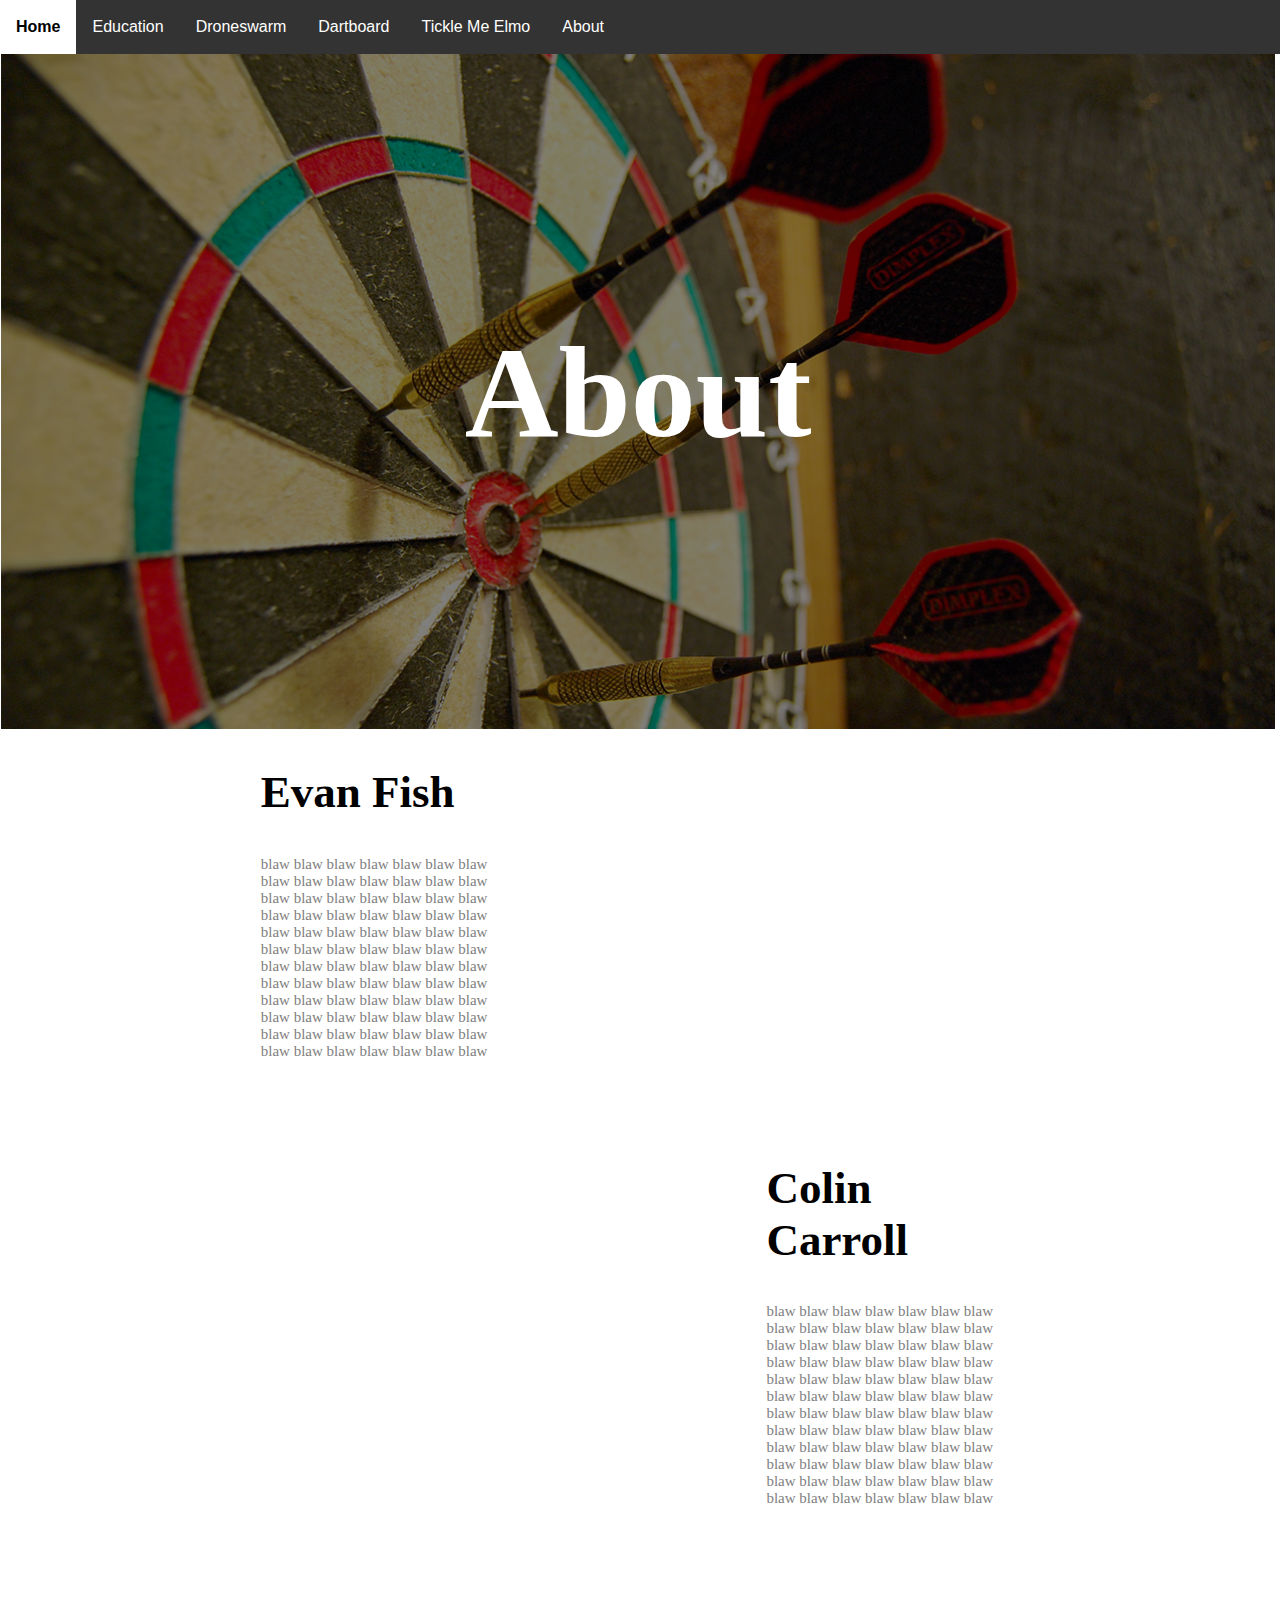
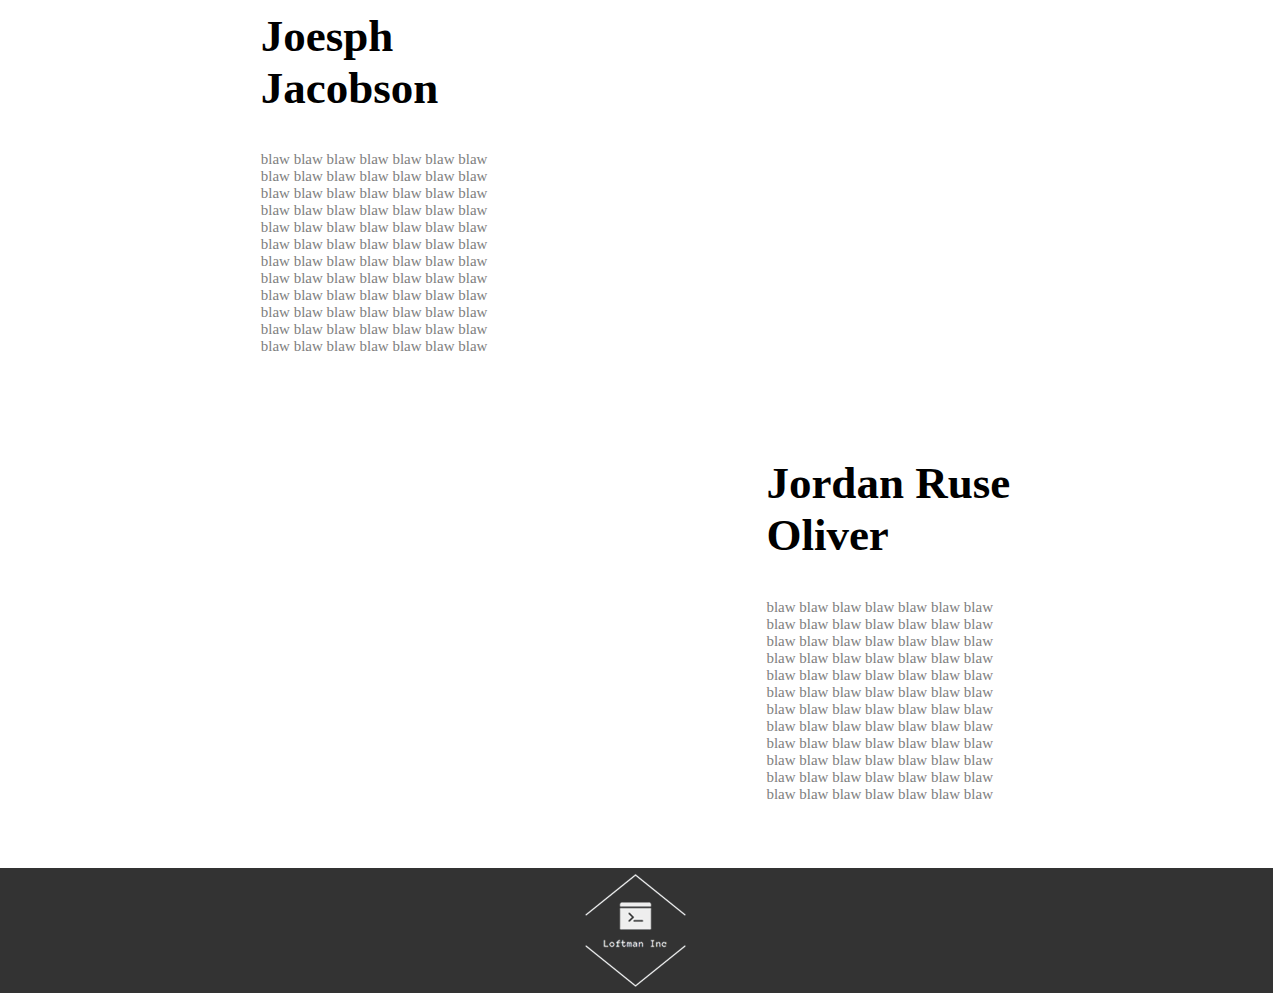
<file: about.html>
<html>
<head>
  <!-- Setup for tab title/icon, and linking ot stylesheet -->
  <title>Loftman Inc.</title>
  <link rel="stylesheet" type="text/css" href="css/style_about.css">
  <link rel="icon" href="images/logo_dark.png">
</head>
<body>

  <div class="main">
    <!-- Navbar -->
    <div class="navbar">
      <a href="index.html"><b>Home</b></a>
      <div class="dropdown">
        <button class="dropbtn">Education</button>
        <div class="dropdown-content">
          <a href="Global_Warming.html">Global Warming</a>
          <a href="Human_Land_Impact.html">Space Impact on Human Population</a>
        </div>
      </div>
      <div class="dropdown">
        <button class="dropbtn">Droneswarm</button>
        <div class="dropdown-content">
          <a href="Droneswarm.html">Home</a>
        </div>
      </div>
      <div class="dropdown">
        <button class="dropbtn">Dartboard</button>
        <div class="dropdown-content">
          <a href="Dartboard.html">Home</a>
        </div>
      </div>
      <div class="dropdown">
        <button class="dropbtn">Tickle Me Elmo</button>
        <div class="dropdown-content">
          <a href="Tickel_Me_Elmo.html">Home</a>
        </div>
      </div>
      <a href="about.html">About</a>
        </div>
      </div>
    </div>
  </div>

    <div class="About">
      <div class="About-text">
        <h1>About</h1>
    </div>
  </div>

  <!-- page body/images -->

  <div class="fish">
    <h2> Evan Fish </h2>
      <p>  blaw blaw blaw blaw blaw blaw blaw blaw blaw blaw blaw blaw blaw blaw blaw blaw
      blaw blaw blaw blaw blaw blaw blaw blaw blaw blaw blaw blaw blaw blaw blaw blaw blaw
      blaw blaw blaw blaw blaw blaw blaw blaw blaw blaw blaw blaw blaw blaw blaw blaw blaw
      blaw blaw blaw blaw blaw blaw blaw blaw blaw blaw blaw blaw blaw blaw blaw blaw blaw
      blaw blaw blaw blaw blaw blaw blaw blaw blaw blaw blaw blaw blaw blaw blaw blaw blaw
      </p,
    <div class="fish-image">
    </div>

  </div>


    <div class="loftman">
      <h2> Colin Carroll </h2>
        <p>  blaw blaw blaw blaw blaw blaw blaw blaw blaw blaw blaw blaw blaw blaw blaw blaw
        blaw blaw blaw blaw blaw blaw blaw blaw blaw blaw blaw blaw blaw blaw blaw blaw blaw
        blaw blaw blaw blaw blaw blaw blaw blaw blaw blaw blaw blaw blaw blaw blaw blaw blaw
        blaw blaw blaw blaw blaw blaw blaw blaw blaw blaw blaw blaw blaw blaw blaw blaw blaw
        blaw blaw blaw blaw blaw blaw blaw blaw blaw blaw blaw blaw blaw blaw blaw blaw blaw
        </p,
      <div class="loftman-image">

      </div>

    </div>


      <div class="joesph">
        <h2> Joesph Jacobson </h2>
          <p>  blaw blaw blaw blaw blaw blaw blaw blaw blaw blaw blaw blaw blaw blaw blaw blaw
          blaw blaw blaw blaw blaw blaw blaw blaw blaw blaw blaw blaw blaw blaw blaw blaw blaw
          blaw blaw blaw blaw blaw blaw blaw blaw blaw blaw blaw blaw blaw blaw blaw blaw blaw
          blaw blaw blaw blaw blaw blaw blaw blaw blaw blaw blaw blaw blaw blaw blaw blaw blaw
          blaw blaw blaw blaw blaw blaw blaw blaw blaw blaw blaw blaw blaw blaw blaw blaw blaw
          </p,
        <div class="joesph-image">

        </div>

      </div>


      <div class="jordan">
        <h2> Jordan Ruse Oliver </h2>
          <p>  blaw blaw blaw blaw blaw blaw blaw blaw blaw blaw blaw blaw blaw blaw blaw blaw
          blaw blaw blaw blaw blaw blaw blaw blaw blaw blaw blaw blaw blaw blaw blaw blaw blaw
          blaw blaw blaw blaw blaw blaw blaw blaw blaw blaw blaw blaw blaw blaw blaw blaw blaw
          blaw blaw blaw blaw blaw blaw blaw blaw blaw blaw blaw blaw blaw blaw blaw blaw blaw
          blaw blaw blaw blaw blaw blaw blaw blaw blaw blaw blaw blaw blaw blaw blaw blaw blaw
          </p,
        <div class="jordan-image">

        </div>

      </div>






    <!-- footer -->
    <div class="footer">
    </div>

</body>
</html>
</file>
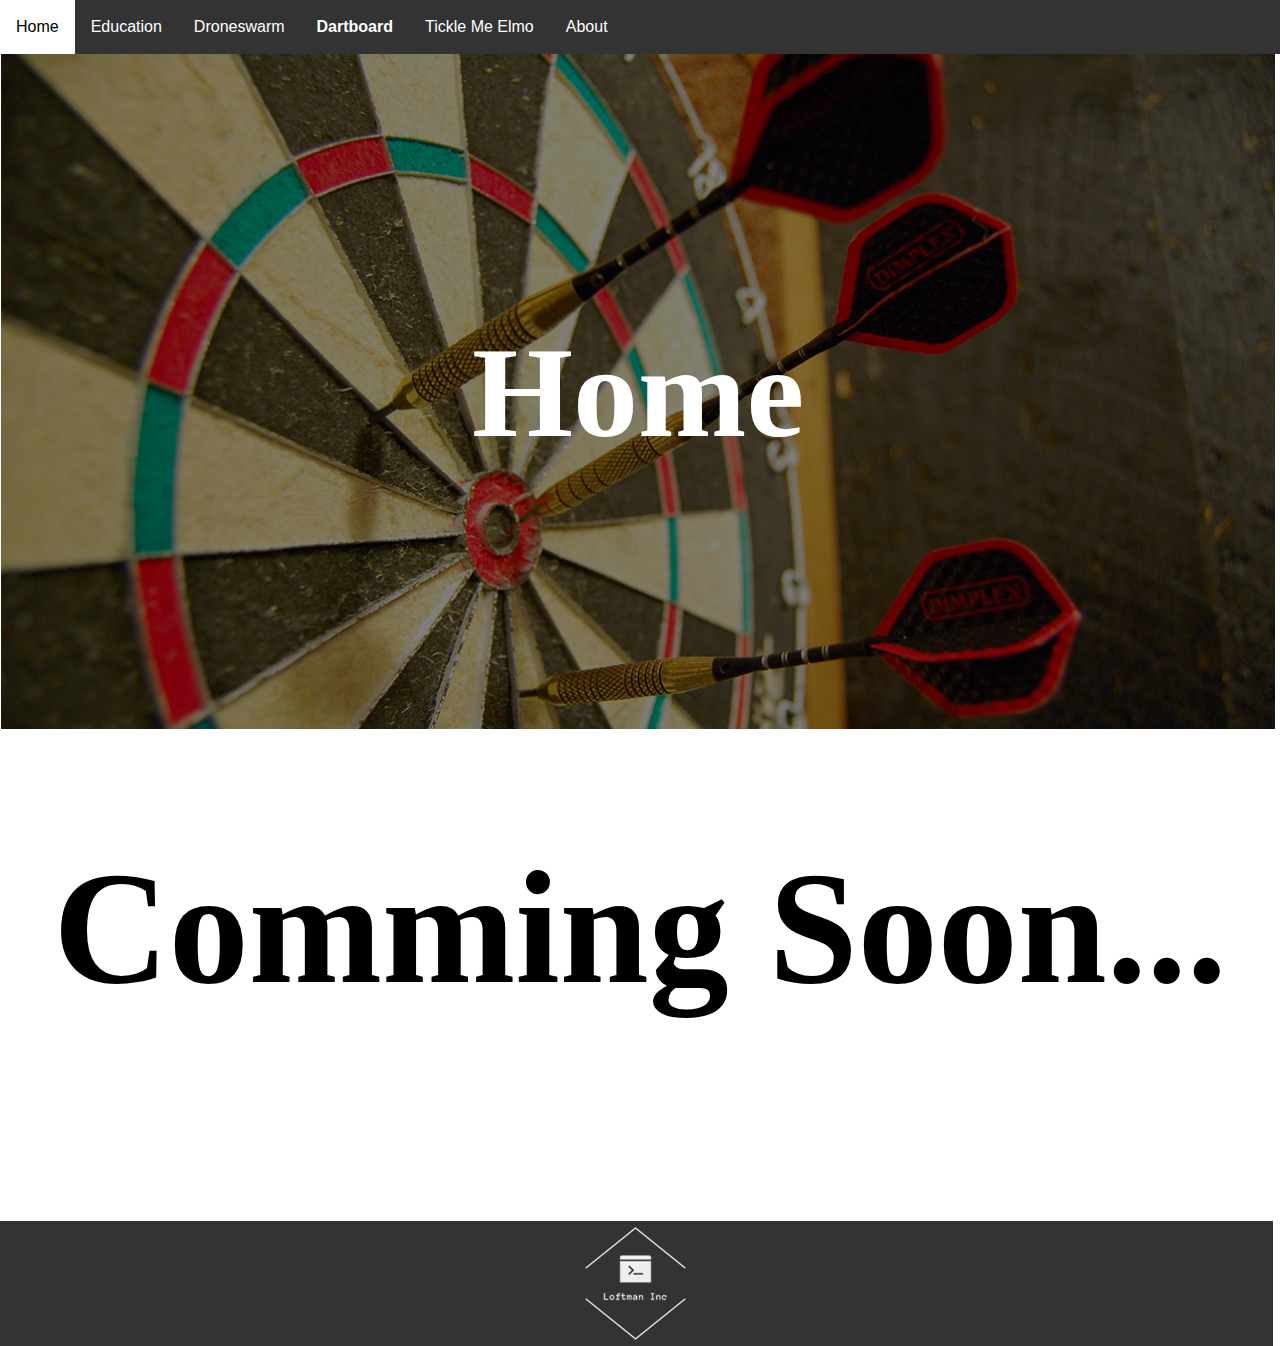
<file: Dartboard.html>
<!DOCTYPE html>
<html>
<head>
  <!-- Setup for tab title/icon, and linking ot stylesheet -->
  <title>Loftman Inc. - Dartboard</title>
  <link rel="stylesheet" type="text/css" href="css/style_Dartboard.css">
  <link rel="icon" href="images/logo_dark.png">
</head>
<body>

  <div class="main">
    <!-- Navbar -->
    <div class="navbar">
      <a href="index.html">Home</a>
      <div class="dropdown">
        <button class="dropbtn">Education</button>
        <div class="dropdown-content">
          <a href="Global_Warming.html">Global Warming</a>
          <a href="Human_Land_Impact.html">Space Impact on Human Population</a>
        </div>
      </div>
      <div class="dropdown">
        <button class="dropbtn">Droneswarm</button>
        <div class="dropdown-content">
          <a href="Droneswarm.html">Home</a>
        </div>
      </div>
      <div class="dropdown">
        <button class="dropbtn"><b>Dartboard</b></button>
        <div class="dropdown-content">
          <a href="Dartboard.html">Home</a>
        </div>
      </div>
      <div class="dropdown">
        <button class="dropbtn">Tickle Me Elmo</button>
        <div class="dropdown-content">
          <a href="Tickel_Me_Elmo.html">Home</a>
        </div>
      </div>
      <a href="about.html">About</a>
        </div>
      </div>
    </div>
  </div>

    <div class="DB">
      <div class="DB-text">
        <h1>Home</h1>
    </div>
  </div>

  <!-- comming soon text -->
  <div class="---">
    <h1> Comming Soon... </h1>
  </div>

  <!-- footer -->
  <div class="footer">
  </div>

</body>
</html>
</file>
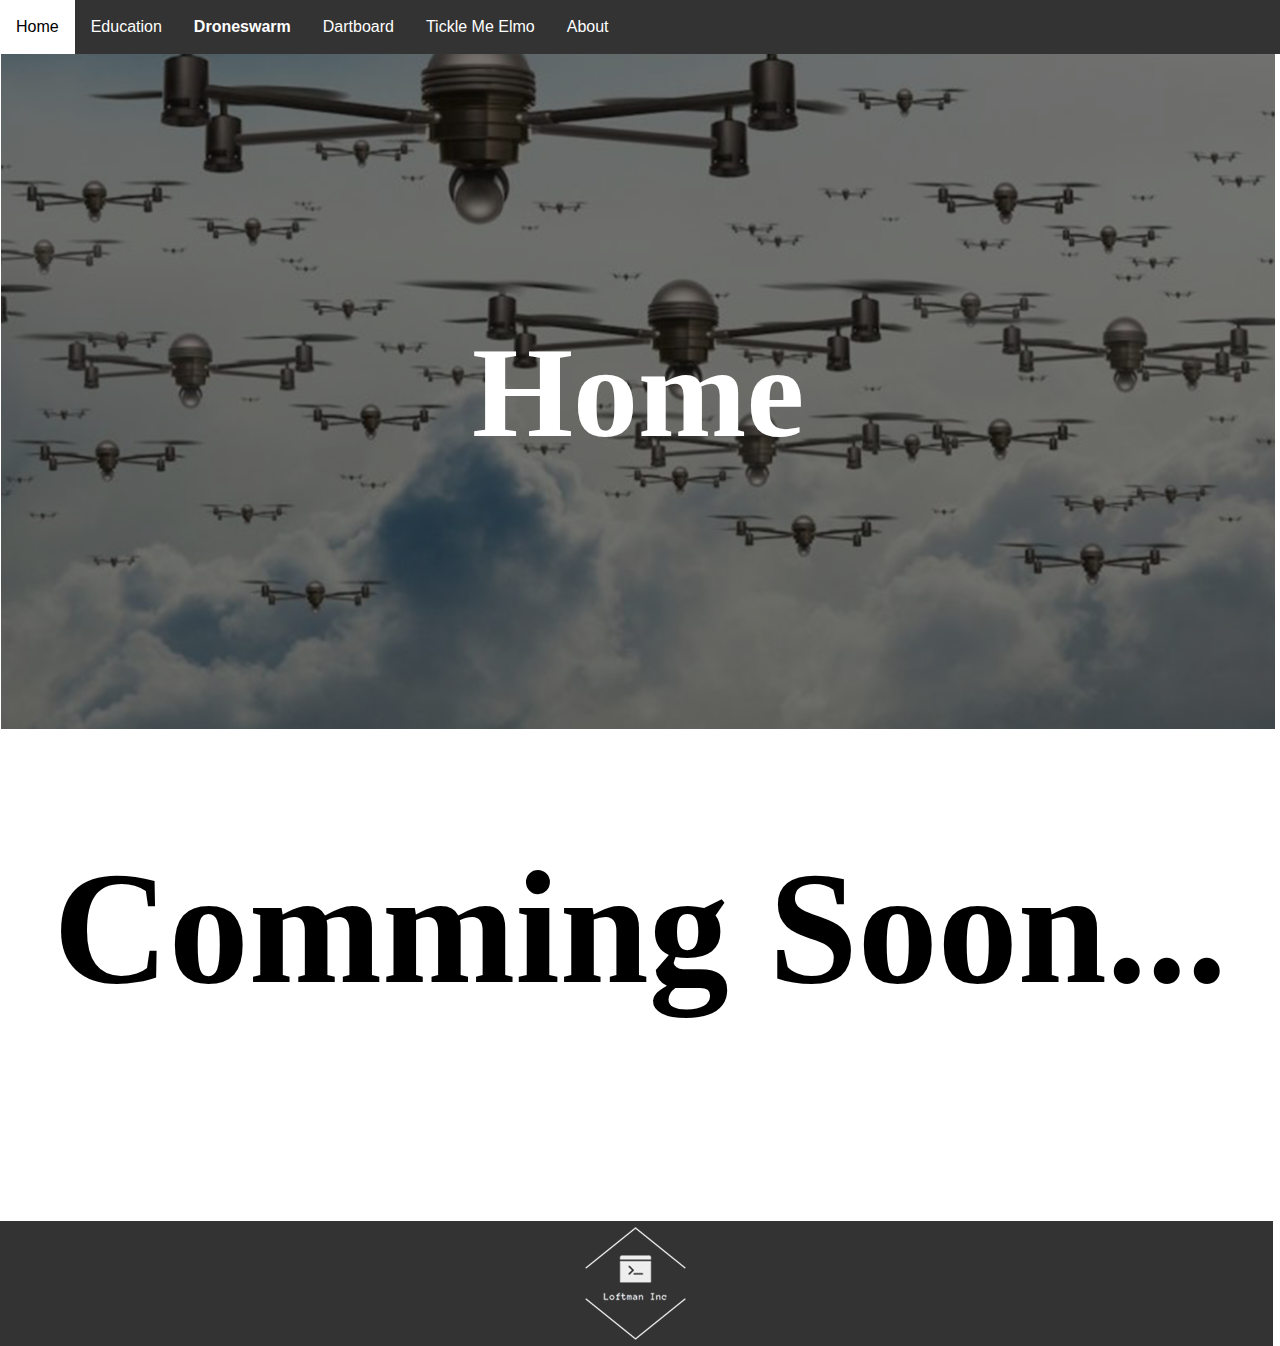
<file: Droneswarm.html>
<!DOCTYPE html>
<html>
<head>
  <!-- Setup for tab title/icon, and linking ot stylesheet -->
  <title>Loftman Inc. - Droneswarm</title>
  <link rel="stylesheet" type="text/css" href="css/style_Droneswarm.css">
  <link rel="icon" href="images/logo_dark.png">
</head>
<body>

  <div class="main">
    <!-- Navbar -->
    <div class="navbar">
      <a href="index.html">Home</a>
      <div class="dropdown">
        <button class="dropbtn">Education</button>
        <div class="dropdown-content">
          <a href="Global_Warming.html">Global Warming</a>
          <a href="Human_Land_Impact.html">Space Impact on Human Population</a>
        </div>
      </div>
      <div class="dropdown">
        <button class="dropbtn"><b>Droneswarm</b></button>
        <div class="dropdown-content">
          <a href="Droneswarm.html">Home</a>
        </div>
      </div>
      <div class="dropdown">
        <button class="dropbtn">Dartboard</button>
        <div class="dropdown-content">
          <a href="Dartboard.html">Home</a>
        </div>
      </div>
      <div class="dropdown">
        <button class="dropbtn">Tickle Me Elmo</button>
        <div class="dropdown-content">
          <a href="Tickel_Me_Elmo.html">Home</a>
        </div>
      </div>
      <a href="about.html">About</a>
        </div>
      </div>
    </div>
  </div>

    <div class="DS">
      <div class="DS-text">
        <h1>Home</h1>
    </div>
  </div>

  <!-- comming soon text -->
  <div class="---">
    <h1> Comming Soon... </h1>
  </div>

  <!-- footer -->
  <div class="footer">
  </div>



</body>
</html>
</file>
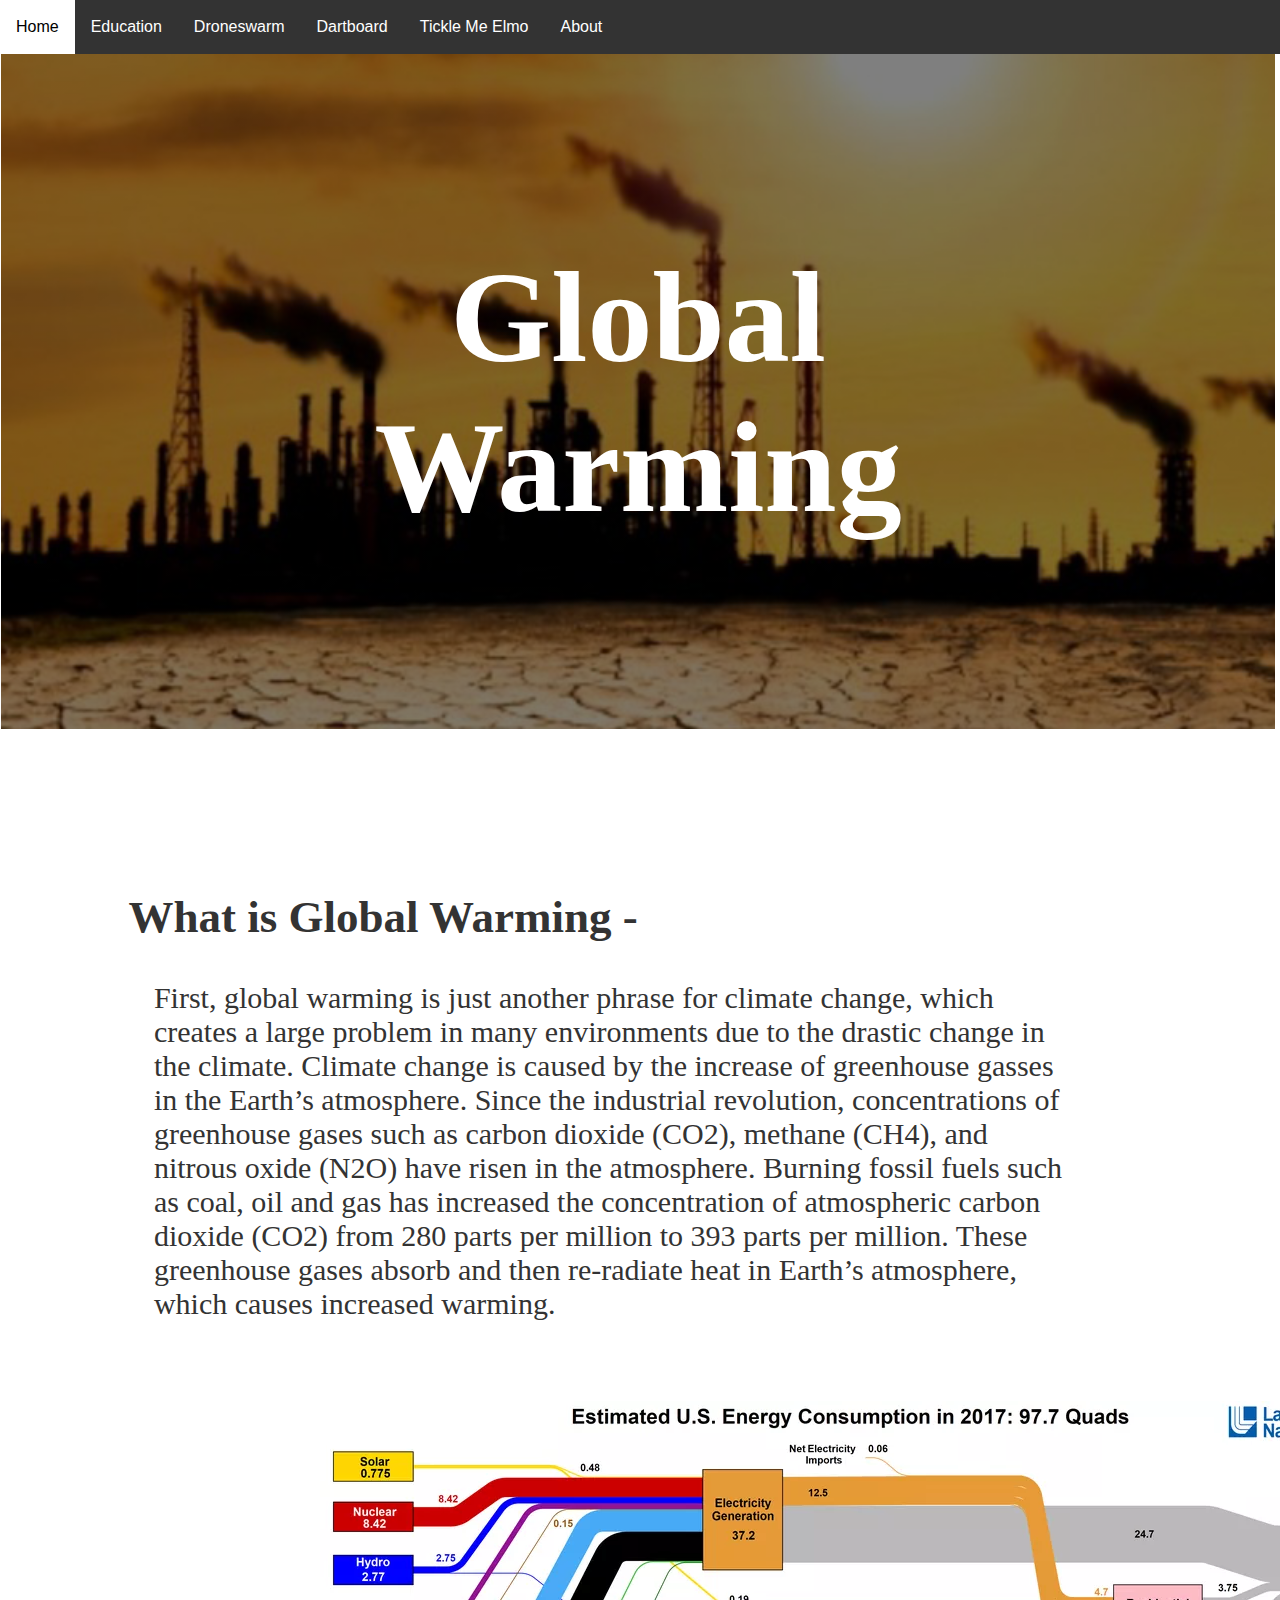
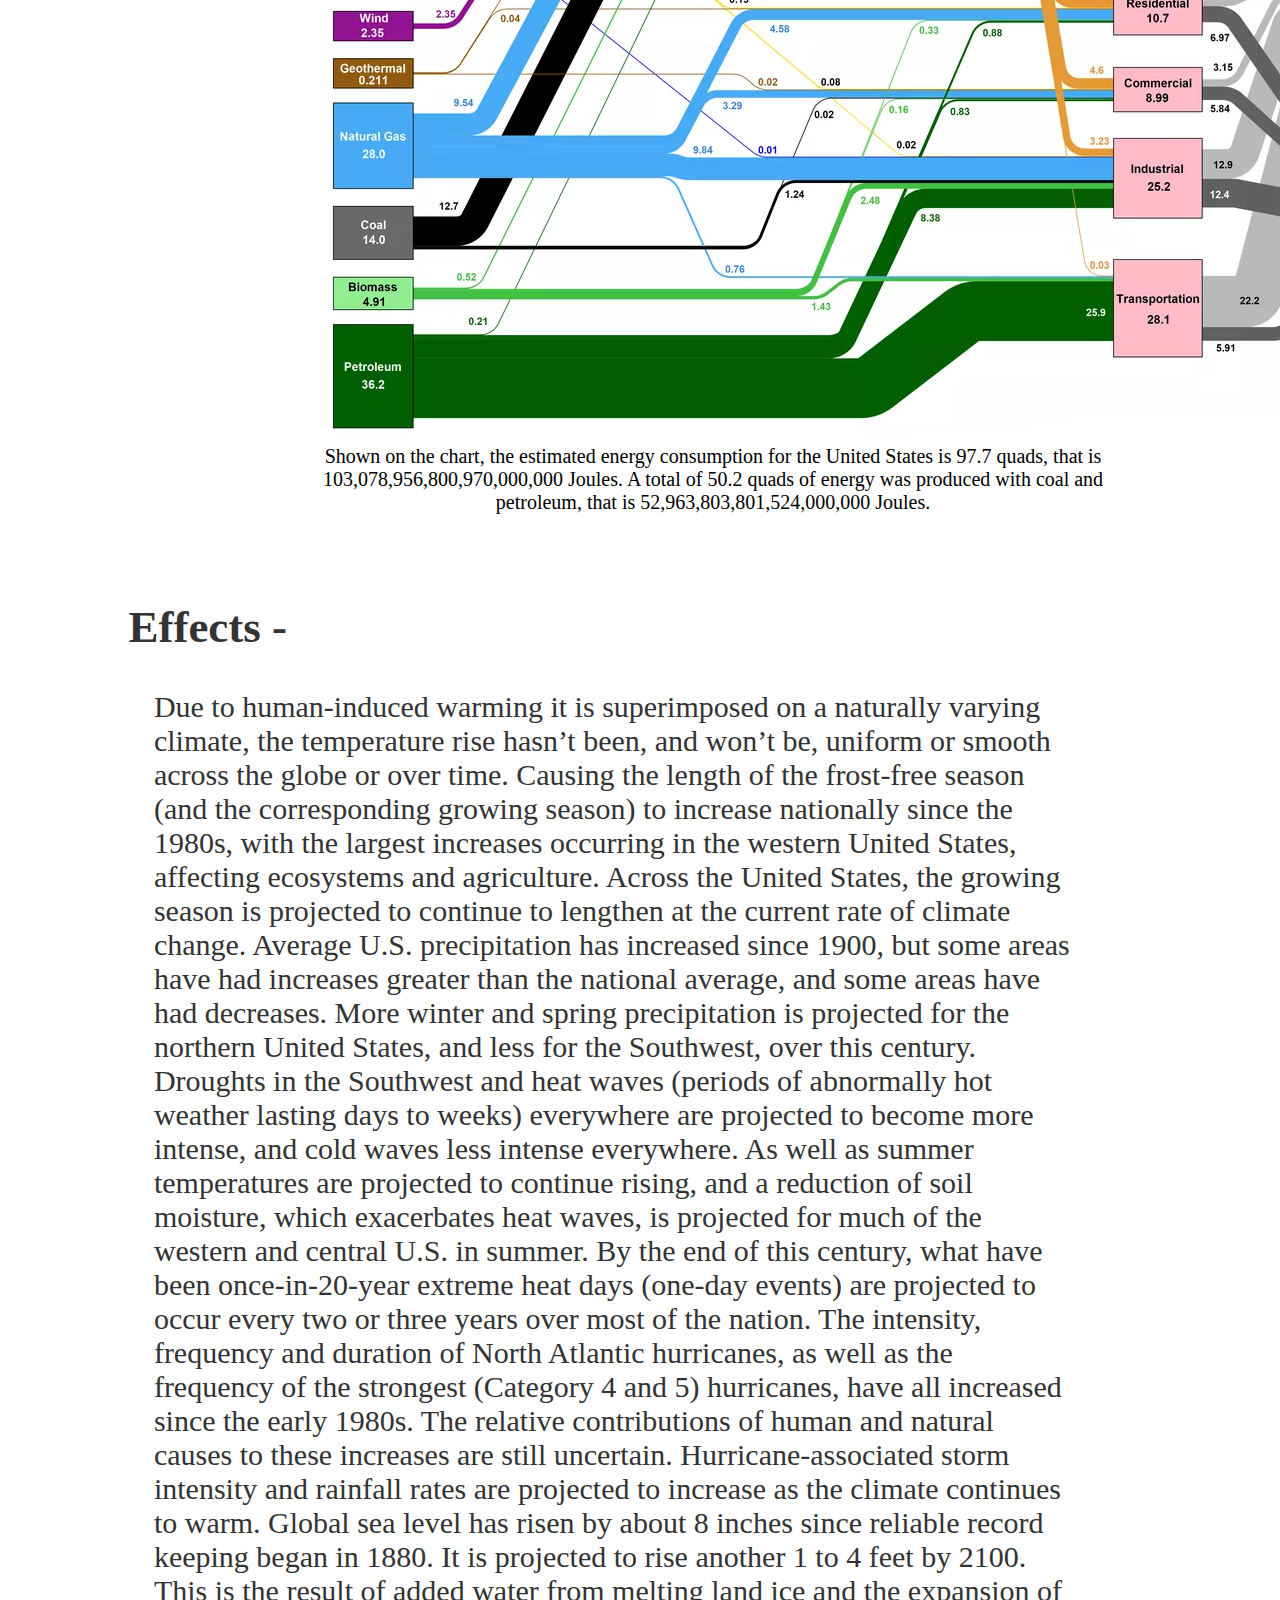
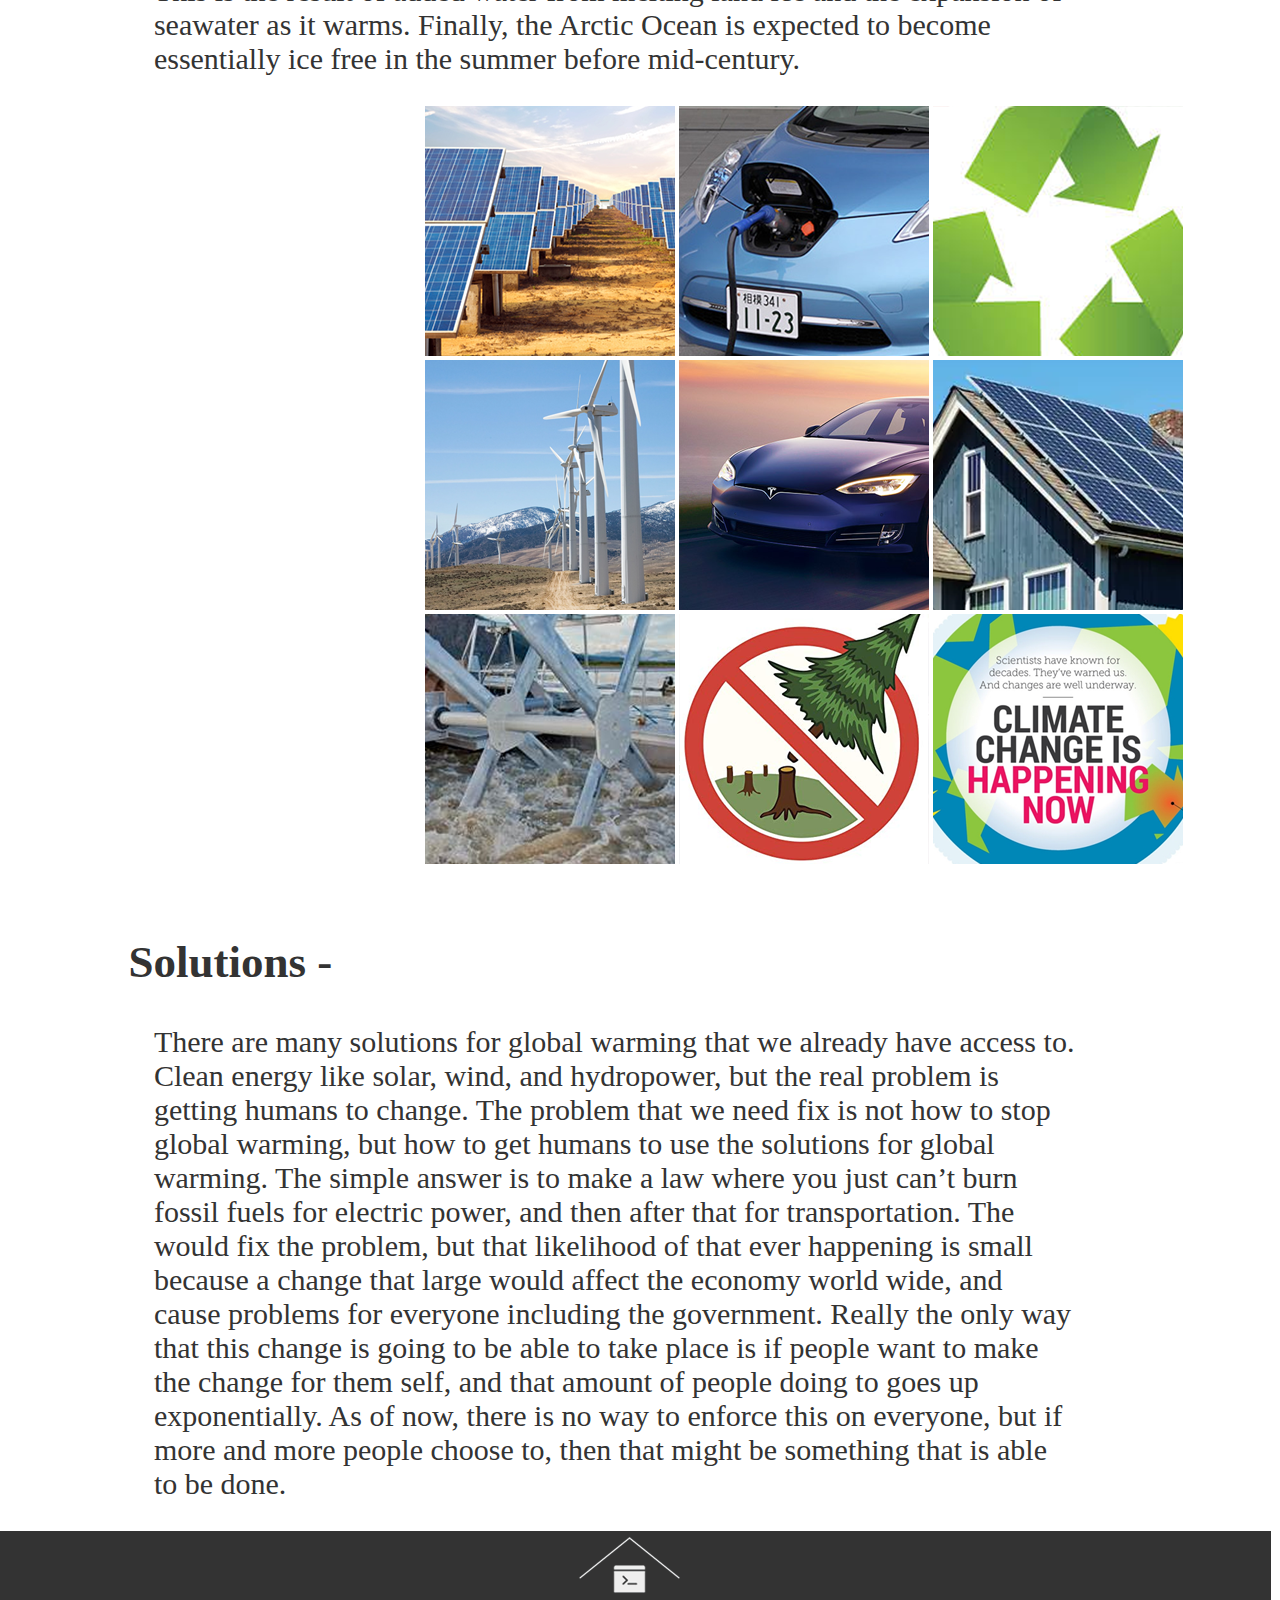
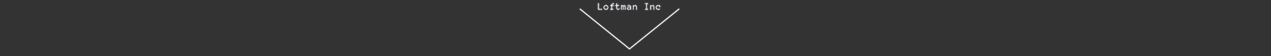
<file: Global_Warming.html>
<!DOCTYPE html>
<html>
<head>
  <!-- Setup for tab title/icon, and linking ot stylesheet -->
  <title>Loftman Inc. - Global Warming</title>
  <link rel="stylesheet" type="text/css" href="css/Global_Warming.css">
  <link rel="icon" href="images/logo_dark.png">
</head>
<body>

  <div class="main">
    <!-- Navbar -->
    <div class="navbar">
      <a href="index.html">Home</a>
      <div class="dropdown">
        <button class="dropbtn">Education</button>
        <div class="dropdown-content">
          <a href="Global_Warming.html"><b>Global Warming</b></a>
          <a href="Human_Land_Impact.html">Space Impact on Human Population</a>
        </div>
      </div>
      <div class="dropdown">
        <button class="dropbtn">Droneswarm</button>
        <div class="dropdown-content">
          <a href="Droneswarm.html">Home</a>
        </div>
      </div>
      <div class="dropdown">
        <button class="dropbtn">Dartboard</button>
        <div class="dropdown-content">
          <a href="Dartboard.html">Home</a>
        </div>
      </div>
      <div class="dropdown">
        <button class="dropbtn">Tickle Me Elmo</button>
        <div class="dropdown-content">
          <a href="Tickel_Me_Elmo.html">Home</a>
        </div>
      </div>
      <a href="about.html">About</a>
        </div>
      </div>
    </div>
  </div>

    <!-- Title -->
    <div class="GW">
      <div class="GW_text">
        <h1>Global Warming</h1>
      </div>

    <!-- Subtitle for infogaph -->
    <div class=infograph_h>
      <h2> What is Global Warming - </h2>
    </div>

    <!-- infograph paragraph -->
    <div class="infograph">
      <p>First, global warming is just another phrase for climate change, which creates a large problem in many environments due to the drastic change in the climate. Climate change is caused by the increase of greenhouse gasses in the Earth’s atmosphere. Since the industrial revolution, concentrations of greenhouse gases such as carbon dioxide (CO2), methane (CH4), and nitrous oxide (N2O) have risen in the atmosphere. Burning fossil fuels such as coal, oil and gas has increased the concentration of atmospheric carbon dioxide (CO2) from 280 parts per million to 393 parts per million. These greenhouse gases absorb and then re-radiate heat in Earth’s atmosphere, which causes increased warming. </p>
    </div>

    <!-- energy image inport -->
    <div class="energy">
      <img src="images/US_Energy.png">
    </div>
    <!-- energy image caption paragraph -->
    <div class="energy-capption">
      <p>Shown on the chart, the estimated energy consumption for the United States is 97.7 quads, that is 103,078,956,800,970,000,000 Joules. A total of 50.2 quads of energy was produced with coal and petroleum, that is 52,963,803,801,524,000,000 Joules.</p>
    </div>

    <!-- Subtopic effects header -->
    <div class="effect_h">
      <h2> Effects - </h2>
    </div>

    <!-- effects paragraph -->
    <div class="effects">
      <p>Due to human-induced warming it is superimposed on a naturally varying climate, the temperature rise hasn’t been, and won’t be, uniform or smooth across the globe or over time. Causing the length of the frost-free season (and the corresponding growing season) to increase nationally since the 1980s, with the largest increases occurring in the western United States, affecting ecosystems and agriculture. Across the United States, the growing season is projected to continue to lengthen at the current rate of climate change. Average U.S. precipitation has increased since 1900, but some areas have had increases greater than the national average, and some areas have had decreases. More winter and spring precipitation is projected for the northern United States, and less for the Southwest, over this century. Droughts in the Southwest and heat waves (periods of abnormally hot weather lasting days to weeks) everywhere are projected to become more intense, and cold waves less intense everywhere. As well as summer temperatures are projected to continue rising, and a reduction of soil moisture, which exacerbates heat waves, is projected for much of the western and central U.S. in summer. By the end of this century, what have been once-in-20-year extreme heat days (one-day events) are projected to occur every two or three years over most of the nation. The intensity, frequency and duration of North Atlantic hurricanes, as well as the frequency of the strongest (Category 4 and 5) hurricanes, have all increased since the early 1980s. The relative contributions of human and natural causes to these increases are still uncertain. Hurricane-associated storm intensity and rainfall rates are projected to increase as the climate continues to warm. Global sea level has risen by about 8 inches since reliable record keeping began in 1880. It is projected to rise another 1 to 4 feet by 2100. This is the result of added water from melting land ice and the expansion of seawater as it warms. Finally, the Arctic Ocean is expected to become essentially ice free in the summer before mid-century.
      </p>
    </div>

    <!-- 3x3 image import and setup -->
    <div class="grid">
      <div class="row">
        <div class="colume">
          <img src="images/3x3/1.png">
          <img src="images/3x3/2.png">
          <img src="images/3x3/3.png">
        </div>
        <div class="colume">
          <img src="images/3x3/4.png">
          <img src="images/3x3/5.png">
          <img src="images/3x3/6.png">
        </div>
        <div class="colume">
          <img src="images/3x3/7.png">
          <img src="images/3x3/8.png">
          <img src="images/3x3/9.png">
        </div>
      </div>
    </div>


    <!-- subtopic solution header -->
    <div class="Solutions_h">
      <h2> Solutions - </h2>
    </div>
    <!-- solutions paragraph -->
    <div class="Solutions">
      <p>
          There are many solutions for global warming that we already have access to. Clean energy like solar, wind, and hydropower, but the real problem is getting humans to change. The problem that we need fix is not how to stop global warming, but how to get humans to use the solutions for global warming. The simple answer is to make a law where you just can’t burn fossil fuels for electric power, and then after that for transportation. The would fix the problem, but that likelihood of that ever happening is small because a change that large would affect the economy world wide, and cause problems for everyone including the government. Really the only way that this change is going to be able to take place is if people want to make the change for them self, and that amount of people doing to goes up exponentially. As of now, there is no way to enforce this on everyone, but if more and more people choose to, then that might be something that is able to be done.
      </p>
    </div>

    <!-- footer -->
    <div class="footer">

    </div>



</body>
</html>
</file>
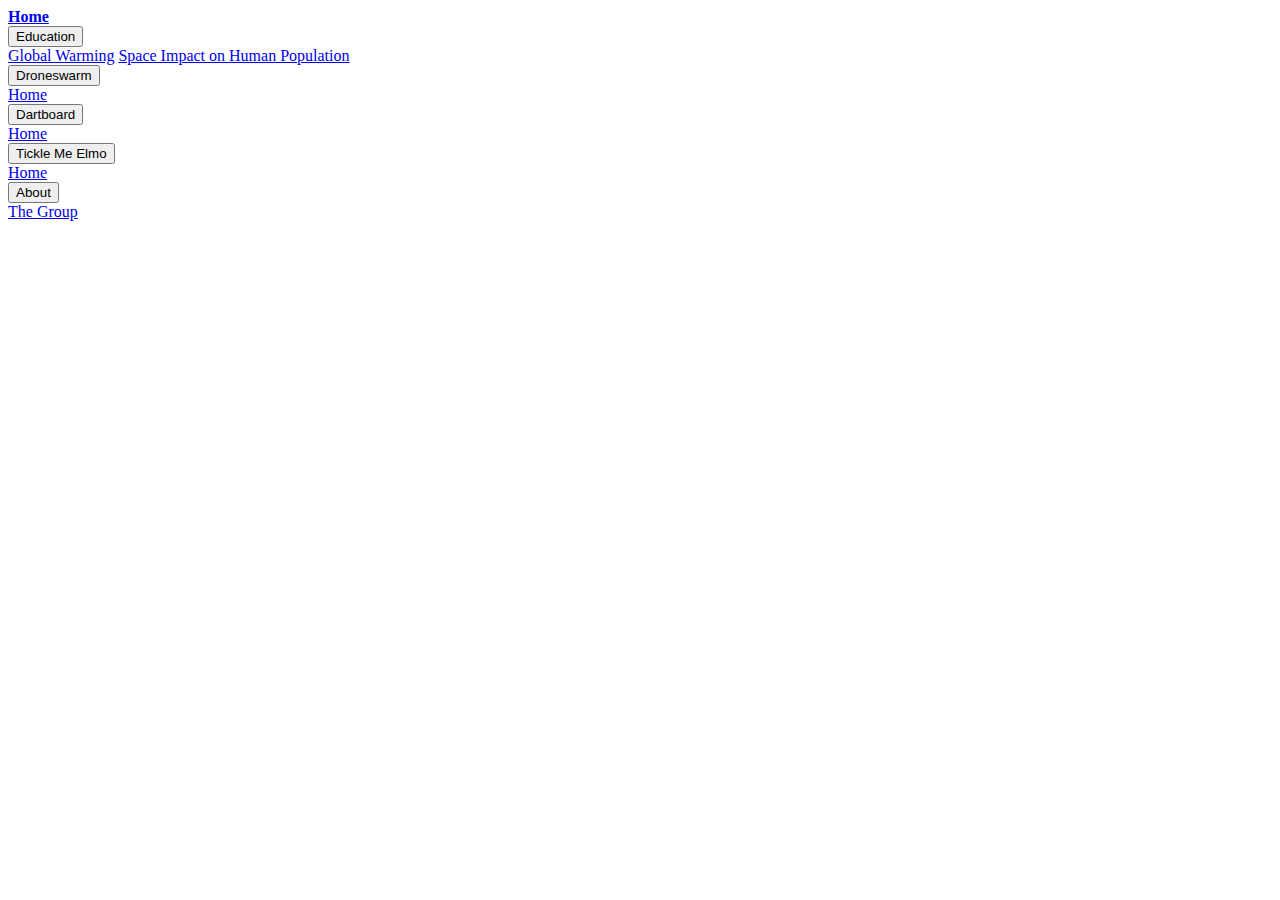
<file: navbar.html>
<!DOCTYPE html>
<html>
<head>
</head>
<body>

    <div class="main">
      <!-- Navbar -->
      <div class="navbar">
        <a href="#index.html"><b>Home</b></a>
        <div class="dropdown">
          <button class="dropbtn">Education</button>
          <div class="dropdown-content">
            <a href="Global_Warming.html">Global Warming</a>
            <a href="Human_Land_Impact.html">Space Impact on Human Population</a>
          </div>
        </div>
        <div class="dropdown">
          <button class="dropbtn">Droneswarm</button>
          <div class="dropdown-content">
            <a href="Droneswarm.html">Home</a>
          </div>
        </div>
        <div class="dropdown">
          <button class="dropbtn">Dartboard</button>
          <div class="dropdown-content">
            <a href="Dartboard.html">Home</a>
          </div>
        </div>
        <div class="dropdown">
          <button class="dropbtn">Tickle Me Elmo</button>
          <div class="dropdown-content">
            <a href="Tickel_Me_Elmo.html">Home</a>
          </div>
        </div>
        <div class="dropdown">
          <button class="dropbtn">About</button>
          <div class="dropdown-content">
            <a href="about.html">The Group</a>
          </div>
        </div>
      </div>
    </div>

</body>
</html>
</file>
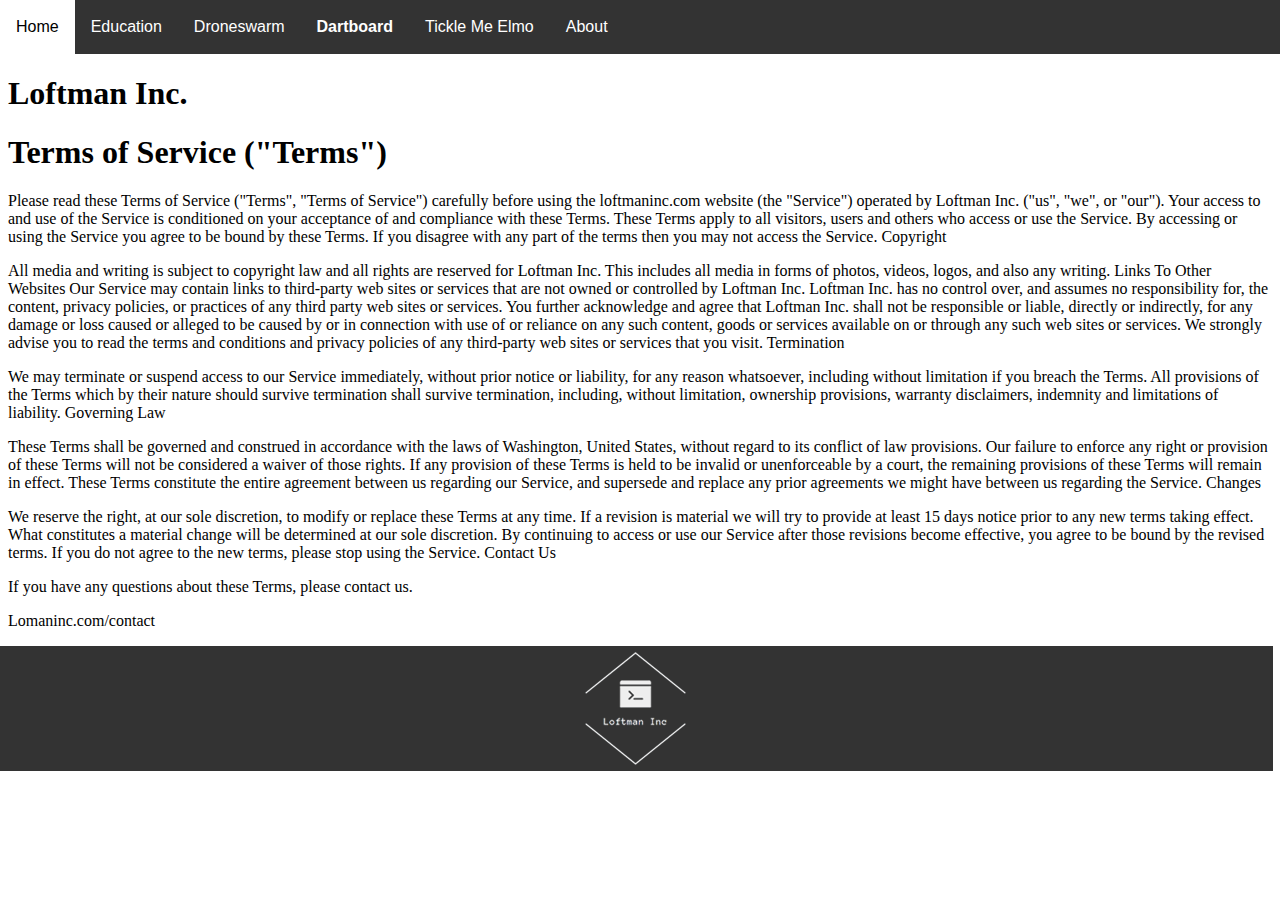
<file: terms_of_service.html>
<!DOCTYPE html>
<html>
<head>
  <!-- Setup for tab title/icon, and linking ot stylesheet -->
  <title>Loftman Inc. - Terms of Service</title>
  <link rel="stylesheet" type="text/css" href="css/terms.css">
  <link rel="icon" href="images/logo_dark.png">
</head>
<body>

    <div class="main">
      <div class="navbar">
        <!-- Navbar -->
        <a href="index.html">Home</a>
        <div class="dropdown">
          <button class="dropbtn">Education</button>
          <div class="dropdown-content">
            <a href="Global_Warming.html">Global Warming</a>
            <a href="Human_Land_Impact.html">Space Impact on Human Population</a>
          </div>
        </div>
        <div class="dropdown">
          <button class="dropbtn">Droneswarm</button>
          <div class="dropdown-content">
            <a href="Droneswarm.html">Home</a>
          </div>
        </div>
        <div class="dropdown">
          <button class="dropbtn"><b>Dartboard</b></button>
          <div class="dropdown-content">
            <a href="Dartboard.html">Home</a>
          </div>
        </div>
        <div class="dropdown">
          <button class="dropbtn">Tickle Me Elmo</button>
          <div class="dropdown-content">
            <a href="Tickel_Me_Elmo.html">Home</a>
          </div>
        </div>
        <div class="dropdown">
          <button class="dropbtn">About</button>
          <div class="dropdown-content">
            <a href="about.html">The Group</a>
          </div>
        </div>
      </div>
    </div>

  <div class=head>
    <h1> Loftman Inc.</h1>
    <h1> Terms of Service ("Terms")</h1>
  </div>
  <div class=terms>
    <p>
      Please read these Terms of Service ("Terms", "Terms of Service") carefully before using the loftmaninc.com website (the "Service") operated by Loftman Inc. ("us", "we", or "our").
      Your access to and use of the Service is conditioned on your acceptance of and compliance with these Terms. These Terms apply to all visitors, users and others who access or use the Service.
      By accessing or using the Service you agree to be bound by these Terms. If you disagree with any part of the terms then you may not access the Service.
      Copyright
    </P>
    <p>
      All media and writing is subject to copyright law and all rights are reserved for Loftman Inc. This includes all media in forms of photos, videos, logos, and also any writing.
      Links To Other Websites
      Our Service may contain links to third-party web sites or services that are not owned or controlled by Loftman Inc.
      Loftman Inc. has no control over, and assumes no responsibility for, the content, privacy policies, or practices of any third party web sites or services. You further acknowledge and agree that Loftman Inc. shall not be responsible or liable, directly or indirectly, for any damage or loss caused or alleged to be caused by or in connection with use of or reliance on any such content, goods or services available on or through any such web sites or services.
      We strongly advise you to read the terms and conditions and privacy policies of any third-party web sites or services that you visit.
      Termination
    </p>
    <p>
      We may terminate or suspend access to our Service immediately, without prior notice or liability, for any reason whatsoever, including without limitation if you breach the Terms.
      All provisions of the Terms which by their nature should survive termination shall survive termination, including, without limitation, ownership provisions, warranty disclaimers, indemnity and limitations of liability.
      Governing Law
    </p>
    <p>
      These Terms shall be governed and construed in accordance with the laws of Washington, United States, without regard to its conflict of law provisions.
      Our failure to enforce any right or provision of these Terms will not be considered a waiver of those rights. If any provision of these Terms is held to be invalid or unenforceable by a court, the remaining provisions of these Terms will remain in effect. These Terms constitute the entire agreement between us regarding our Service, and supersede and replace any prior agreements we might have between us regarding the Service.
      Changes
    </p>
    <p>
      We reserve the right, at our sole discretion, to modify or replace these Terms at any time. If a revision is material we will try to provide at least 15 days notice prior to any new terms taking effect. What constitutes a material change will be determined at our sole discretion.
      By continuing to access or use our Service after those revisions become effective, you agree to be bound by the revised terms. If you do not agree to the new terms, please stop using the Service.
      Contact Us
    </p>
    <p>
      If you have any questions about these Terms, please contact us.
    </p>
    <p>
      Lomaninc.com/contact
    </p>
  </div>

  <!-- footer -->
  <div class="footer">
  </div>

</body>
</html>
</file>
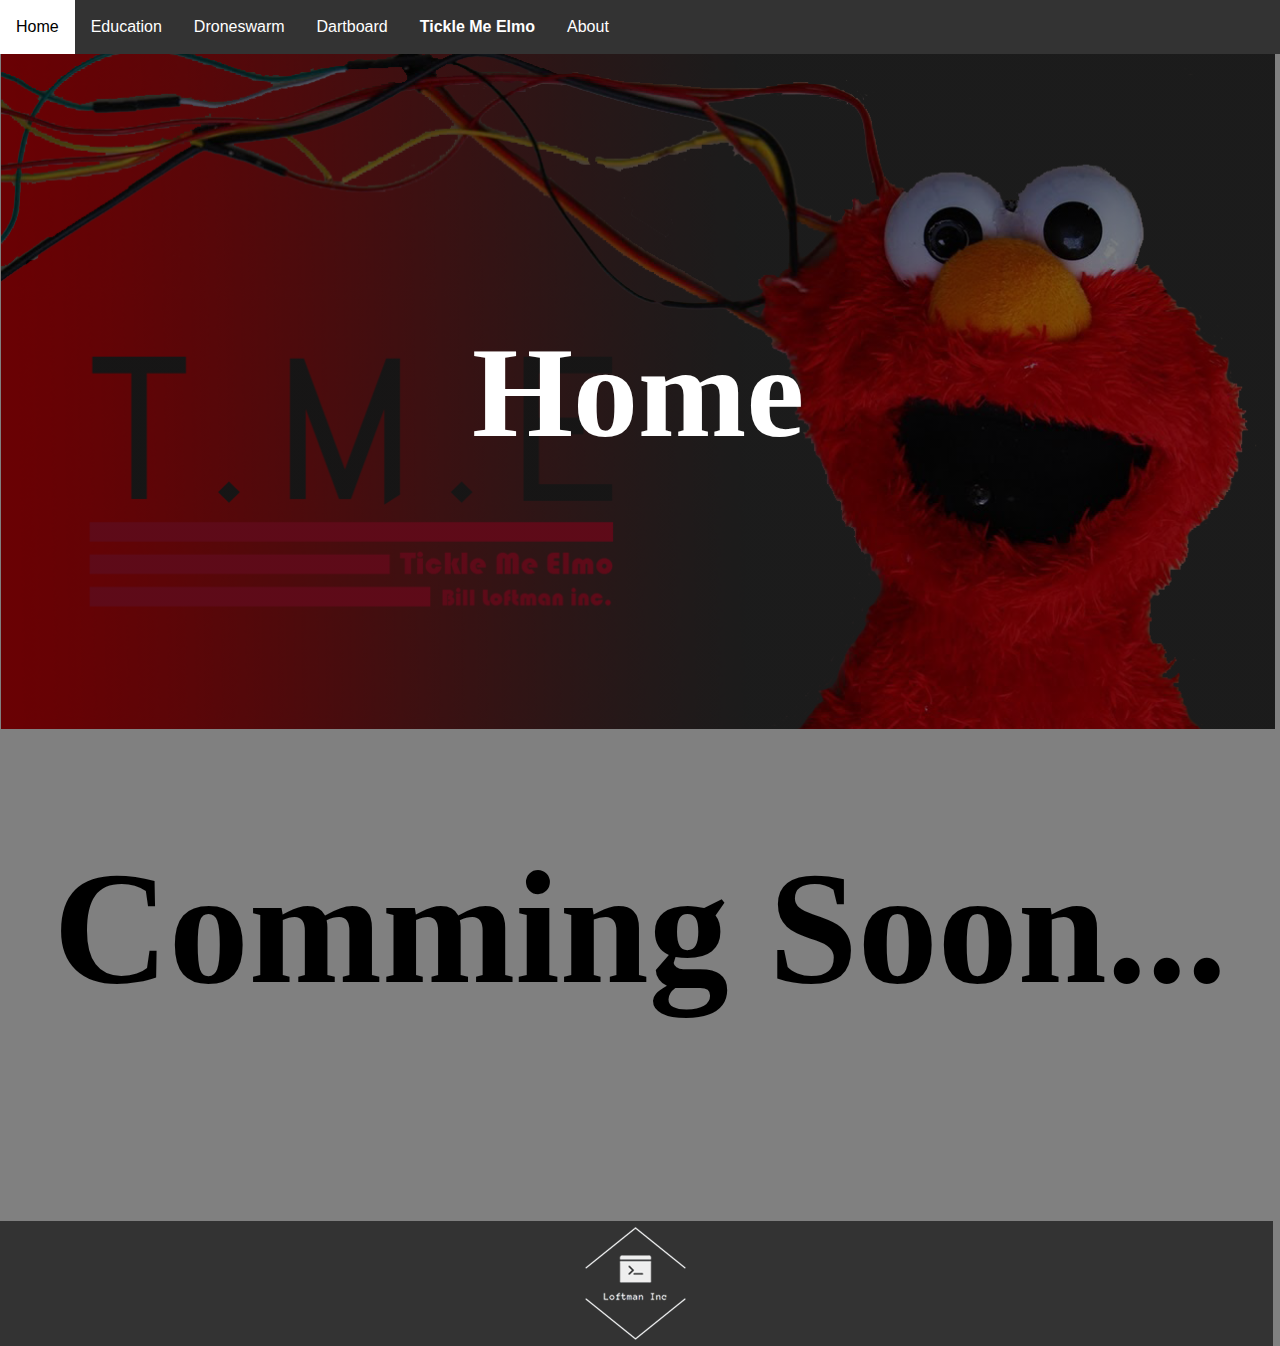
<file: Tickel_Me_Elmo.html>
<!DOCTYPE html>
<html>
<head>
  <!-- Setup for tab title/icon, and linking ot stylesheet -->
  <title>Loftman Inc. - Tickel Me Elmo</title>
  <link rel="stylesheet" type="text/css" href="css/style_tme.css">
  <link rel="icon" href="images/logo_dark.png">
</head>
<body>

  <div class="main">
    <!-- Navbar -->
    <div class="navbar">
      <a href="index.html">Home</a>
      <div class="dropdown">
        <button class="dropbtn">Education</button>
        <div class="dropdown-content">
          <a href="Global_Warming.html">Global Warming</a>
          <a href="Human_Land_Impact.html">Space Impact on Human Population</a>
        </div>
      </div>
      <div class="dropdown">
        <button class="dropbtn">Droneswarm</button>
        <div class="dropdown-content">
          <a href="Droneswarm.html">Home</a>
        </div>
      </div>
      <div class="dropdown">
        <button class="dropbtn">Dartboard</button>
        <div class="dropdown-content">
          <a href="Dartboard.html">Home</a>
        </div>
      </div>
      <div class="dropdown">
        <button class="dropbtn"><b>Tickle Me Elmo</b></button>
        <div class="dropdown-content">
          <a href="Tickel_Me_Elmo.html">Home</a>
        </div>
      </div>
      <a href="about.html">About</a>
        </div>
      </div>
    </div>
  </div>
    <div class="TME">
      <div class="TME-text">
        <h1>Home</h1>
    </div>
  </div>

  <!-- comming soon text -->
  <div class="---">
    <h1> Comming Soon... </h1>
  </div>

  <!-- footer -->
  <div class="footer">
  </div>


</body>
</html>
</file>
<file: css/style_about.css>
/* font inmport */
@font-face {
  font-family: "font_1";
  src: "fonts/Thasadith-Regular.ttf";

}


body{
    background-color: white;
}


{
  margin: 0;
  padding: 0;
}
/* navbar color setup */
.navbar {
  overflow: hidden;
  background-color: #333;
  font-family: Arial, Helvetica, sans-serif;
  padding-right: 0px;
}
/* navbar location setup */
.navbar a {

  float: left;
  text-align: right;
  font-size: 16px;
  color: white;
  text-align: center;
  padding: 18px 16px;
  text-decoration: none;

}
/* dropdown setup */
.dropdown {
  float: left;
  overflow: hidden;
}
/* dropdown fomat */
.dropdown .dropbtn {
  font-size: 16px;
  border: none;
  outline: none;
  color: white;
  padding: 18px 16px;
  background-color: inherit;
  font-family: inherit;
  margin: 0;
}
/*navbar hover color*/
.navbar a:hover, .dropdown:hover .dropbtn {
  background-color: white;
  color: black;
}
/*dropdown color*/
.dropdown-content {
  display: none;
  position: absolute;
  background-color: #f9f9f9;
  min-width: 160px;
  box-shadow: 0px 8px 16px 0px rgba(0,0,0,0.2);
  z-index: 1;
}
/*dropdown location*/
.dropdown-content a {
  float: none;
  color: black;
  padding: 12px 16px;
  text-decoration: none;
  display: block;
  text-align: left;
}
/*dropdown hover format*/
.dropdown-content a:hover {
  background-color: #ddd;
}

.dropdown:hover .dropdown-content {
  display: block;
}



.main {
  margin-top: -8px;
  margin-left: -8px;
  margin-right: -8px
}




body, html {
    height: 100%;
}

/* photo title banner*/
.About {
  background-image: linear-gradient(rgba(0, 0, 0, 0.5), rgba(0, 0, 0, 0.5)), url("images/Dart.png");


  width: 100.8%;
  height: 75%;
  margin-left: -7px;


  background-position: center;
  background-repeat: no-repeat;
  background-size: cover;
  position: relative;
}

/*photo title banner text*/
.About-text {
  text-align: center;
  position: absolute;
  top: 50%;
  left  : 50%;
  transform: translate(-50%, -50%);
  color: white;
  font-size: 65px;
}


/*body text/images */


.fish{
  font-family: font_1;
  font-size: 30px;
  margin-left: 20%;
  margin-right: 60%;
}

.fish p {
  font-family: font_1;
  font-size: 15px;
  color: gray;
}

.loftman{
  font-family: font_1;
  font-size: 30px;
  margin-right: 20%;
  margin-left: 60%;
  padding-top: 50px;
}

.loftman p {
  font-family: font_1;
  font-size: 15px;
  color: gray;
}

.joesph{
  font-family: font_1;
  font-size: 30px;
  margin-left: 20%;
  margin-right: 60%;
  padding-top: 50px;
}

.joesph p {
  font-family: font_1;
  font-size: 15px;
  color: gray;
}

.jordan{
  font-family: font_1;
  font-size: 30px;
  margin-right: 20%;
  margin-left: 60%;
  padding-top: 50px;
  padding-bottom: 50px;
}

.jordan p {
  font-family: font_1;
  font-size: 15px;
  color: gray;
}


/*footer location*/
.footer{
  position: relative;
  width: 100.9%;
  height: 125px;
  background-color: #333;
  margin-left: -10px;
  margin-bottom: -8px;

}
/* footer logo setup*/
.footer{
  background-image: url("images/logo.png");

  background-repeat: no-repeat;
  background-position: center;
}
</file>
<file: css/style_Dartboard.css>
/* font inmport */
@font-face {
  font-family: "font_1";
  src: "fonts/Thasadith-Regular.ttf";

}


body{
    background-color: white;
}


{
  margin: 0;
  padding: 0;
}
/* navbar color setup */
.navbar {
  overflow: hidden;
  background-color: #333;
  font-family: Arial, Helvetica, sans-serif;
  padding-right: 0px;
}
/* navbar location setup */
.navbar a {

  float: left;
  text-align: right;
  font-size: 16px;
  color: white;
  text-align: center;
  padding: 18px 16px;
  text-decoration: none;

}
/* dropdown setup */
.dropdown {
  float: left;
  overflow: hidden;
}
/* dropdown fomat */
.dropdown .dropbtn {
  font-size: 16px;
  border: none;
  outline: none;
  color: white;
  padding: 18px 16px;
  background-color: inherit;
  font-family: inherit;
  margin: 0;
}
/*navbar hover color*/
.navbar a:hover, .dropdown:hover .dropbtn {
  background-color: white;
  color: black;
}
/*dropdown color*/
.dropdown-content {
  display: none;
  position: absolute;
  background-color: #f9f9f9;
  min-width: 160px;
  box-shadow: 0px 8px 16px 0px rgba(0,0,0,0.2);
  z-index: 1;
}
/*dropdown location*/
.dropdown-content a {
  float: none;
  color: black;
  padding: 12px 16px;
  text-decoration: none;
  display: block;
  text-align: left;
}
/*dropdown hover format*/
.dropdown-content a:hover {
  background-color: #ddd;
}

.dropdown:hover .dropdown-content {
  display: block;
}



.main {
  margin-top: -8px;
  margin-left: -8px;
  margin-right: -8px
}




body, html {
    height: 100%;
}

/* photo title banner*/
.DB {
  background-image: linear-gradient(rgba(0, 0, 0, 0.5), rgba(0, 0, 0, 0.5)), url("images/Dart.png");


  width: 100.8%;
  height: 75%;
  margin-left: -7px;


  background-position: center;
  background-repeat: no-repeat;
  background-size: cover;
  position: relative;
}

/*photo title banner text*/
.DB-text {
  text-align: center;
  position: absolute;
  top: 50%;
  left: 50%;
  transform: translate(-50%, -50%);
  color: white;
  font-size: 65px;
}

/*ccmming soon location/format*/
.---{
  font-family: font_1;
  font-size: 80px;
  text-align: center;
  margin-bottom: 200px;
}



/*footer location*/
.footer{
  position: relative;
  width: 100.9%;
  height: 125px;
  background-color: #333;
  margin-left: -10px;
  margin-bottom: -8px;

}
/* footer logo setup*/
.footer{
  background-image: url("images/logo.png");

  background-repeat: no-repeat;
  background-position: center;
}
</file>
<file: css/style_Droneswarm.css>
/* font inmport */
@font-face {
  font-family: "font_1";
  src: "fonts/Thasadith-Regular.ttf";

}

body{
    background-color: white;
}

{
  margin: 0;
  padding: 0;
}
/* navbar color setup */
.navbar {
  overflow: hidden;
  background-color: #333;
  font-family: Arial, Helvetica, sans-serif;
  padding-right: 0px;
}
/* navbar location setup */
.navbar a {

  float: left;
  text-align: right;
  font-size: 16px;
  color: white;
  text-align: center;
  padding: 18px 16px;
  text-decoration: none;

}
/* dropdown setup */
.dropdown {
  float: left;
  overflow: hidden;
}
/* dropdown fomat */
.dropdown .dropbtn {
  font-size: 16px;
  border: none;
  outline: none;
  color: white;
  padding: 18px 16px;
  background-color: inherit;
  font-family: inherit;
  margin: 0;
}
/*navbar hover color*/
.navbar a:hover, .dropdown:hover .dropbtn {
  background-color: white;
  color: black;
}
/*dropdown color*/
.dropdown-content {
  display: none;
  position: absolute;
  background-color: #f9f9f9;
  min-width: 160px;
  box-shadow: 0px 8px 16px 0px rgba(0,0,0,0.2);
  z-index: 1;
}
/*dropdown location*/
.dropdown-content a {
  float: none;
  color: black;
  padding: 12px 16px;
  text-decoration: none;
  display: block;
  text-align: left;
}
/*dropdown hover format*/
.dropdown-content a:hover {
  background-color: #ddd;
}

.dropdown:hover .dropdown-content {
  display: block;
}



.main {
  margin-top: -8px;
  margin-left: -8px;
  margin-right: -8px
}




body, html {
    height: 100%;
}

/* photo title banner*/
.DS {
  background-image: linear-gradient(rgba(0, 0, 0, 0.5), rgba(0, 0, 0, 0.5)), url("images/Droneswarm.png");


  width: 100.8%;
  height: 75%;
  margin-left: -7px;


  background-position: center;
  background-repeat: no-repeat;
  background-size: cover;
  position: relative;
}

/*photo title banner text*/
.DS-text {
  text-align: center;
  position: absolute;
  top: 50%;
  left: 50%;
  transform: translate(-50%, -50%);
  color: white;
  font-size: 65px;
}

/*ccmming soon location/format*/
.---{
  font-family: font_1;
  font-size: 80px;
  text-align: center;
  margin-bottom: 200px;
}



/*footer location*/
.footer{
  position: relative;
  width: 100.9%;
  height: 125px;
  background-color: #333;
  margin-left: -10px;
  margin-bottom: -8px;

}
/* footer logo setup*/
.footer{
  background-image: url("images/logo.png");

  background-repeat: no-repeat;
  background-position: center;
}
</file>
<file: css/Global_Warming.css>
/* font inmport */
@font-face {
  font-family: "font_1";
  src: "fonts/Thasadith-Regular.ttf";

}


body{
    background-color: white;
}


{
  margin: 0;
  padding: 0;
}
/* navbar color setup */
.navbar {
  overflow: hidden;
  background-color: #333;
  font-family: Arial, Helvetica, sans-serif;
  padding-right: 0px;
}
/* navbar location setup */
.navbar a {

  float: left;
  text-align: right;
  font-size: 16px;
  color: white;
  text-align: center;
  padding: 18px 16px;
  text-decoration: none;

}
/* dropdown setup */
.dropdown {
  float: left;
  overflow: hidden;
}
/* dropdown fomat */
.dropdown .dropbtn {
  font-size: 16px;
  border: none;
  outline: none;
  color: white;
  padding: 18px 16px;
  background-color: inherit;
  font-family: inherit;
  margin: 0;
}
/*navbar hover color*/
.navbar a:hover, .dropdown:hover .dropbtn {
  background-color: white;
  color: black;
}
/*dropdown color*/
.dropdown-content {
  display: none;
  position: absolute;
  background-color: #f9f9f9;
  min-width: 160px;
  box-shadow: 0px 8px 16px 0px rgba(0,0,0,0.2);
  z-index: 1;
}
/*dropdown location*/
.dropdown-content a {
  float: none;
  color: black;
  padding: 12px 16px;
  text-decoration: none;
  display: block;
  text-align: left;
}
/*dropdown hover format*/
.dropdown-content a:hover {
  background-color: #ddd;
}

.dropdown:hover .dropdown-content {
  display: block;
}



.main {
  margin-top: -8px;
  margin-left: -8px;
  margin-right: -8px
}







body, html {
    height: 100%;
}

/* photo title banner*/
.GW {

  background-image: linear-gradient(rgba(0, 0, 0, 0.5), rgba(0, 0, 0, 0.5)), url("images/globalwarmfactory.png");

  width: 100.8%;
  height: 75%;
  margin-left: -7px;


  background-position: center;
  background-repeat: no-repeat;
  background-size: cover;
  position: relative;
}

/*photo title banner text*/
.GW_text {
  text-align: center;
  position: absolute;
  top: 50%;
  left: 50%;
  transform: translate(-50%, -50%);
  color: white;
  font-size: 65px;
}





/*infograph header location and format*/
.infograph_h{
  font-family: font_1;
  padding-left: 10%;
  font-size: 30px;
  padding-top: 800px;
  color: #333;
}
/*infograph paragraph location and format*/
.infograph p {
  font-size: 30px;
  font-family: font_1;
  padding-left: 12%;
  padding-right: 200px;
  color: #333;
}





/*energy photo location*/
.energy{
  display: block;
  margin-left: auto;
  margin-right: auto;
  width: 50%;
  padding-top: 50px;
}
/*energy caption location/fomat*/
.energy-capption p {
  font-size: 20px;
  text-align: center;
  font-family: font_1;
  margin-top: 0px;
  color: #000;
  padding-left: 300px;
  padding-right: 150px;
}




/*effect header location/format*/
.effect_h{
  font-family: font_1;
  padding-left: 10%;
  font-size: 30px;
  padding-top: 30px;
  color: #333;
}
/*effect paragraph location/format*/
.effects{
  font-size: 30px;
  font-family: font_1;
  padding-left: 12%;
  padding-right: 200px;
  color: #333;
}

/*3x3 photo grid location*/
.grid{
  padding-left: 33%;
}
/*3x3 row setup*/
.row {
  display: flex;
  flex-wrap: wrap;
  padding: 0 4px;
}
/* 3x3 colum setup*/
.column {
  flex: 50%;
  padding: 0 4px;
}
/* 3x3 colum image setup*/
.column img {
  margin-top: 8px;
  vertical-align: middle;
}

/*solution header location/format*/
.Solutions_h{
  font-family: font_1;
  padding-left: 10%;
  font-size: 30px;
  padding-top: 30px;
  color: #333;
}
/*solution paragraph location/format*/
.Solutions{
  font-size: 30px;
  font-family: font_1;
  padding-left: 12%;
  padding-right: 200px;
  color: #333;
}



/*footer location*/
.footer{
  position: relative;
  width: 100.6%;
  height: 125px;
  background-color: #333;
  margin-left: -12px;
  margin-bottom: -8px;

}
/* footer logo setup*/
.footer{
  background-image: url("images/logo.png");

  background-repeat: no-repeat;
  background-position: center;
}
</file>
<file: css/terms.css>
/* font inmport */
@font-face {
  font-family: "font_1";
  src: "fonts/Thasadith-Regular.ttf";

}


body{
    background-color: white;
}


{
  margin: 0;
  padding: 0;
}
/* navbar color setup */
.navbar {
  overflow: hidden;
  background-color: #333;
  font-family: Arial, Helvetica, sans-serif;
  padding-right: 0px;
}
/* navbar location setup */
.navbar a {

  float: left;
  text-align: right;
  font-size: 16px;
  color: white;
  text-align: center;
  padding: 18px 16px;
  text-decoration: none;

}
/* dropdown setup */
.dropdown {
  float: left;
  overflow: hidden;
}
/* dropdown fomat */
.dropdown .dropbtn {
  font-size: 16px;
  border: none;
  outline: none;
  color: white;
  padding: 18px 16px;
  background-color: inherit;
  font-family: inherit;
  margin: 0;
}
/*navbar hover color*/
.navbar a:hover, .dropdown:hover .dropbtn {
  background-color: white;
  color: black;
}
/*dropdown color*/
.dropdown-content {
  display: none;
  position: absolute;
  background-color: #f9f9f9;
  min-width: 160px;
  box-shadow: 0px 8px 16px 0px rgba(0,0,0,0.2);
  z-index: 1;
}
/*dropdown location*/
.dropdown-content a {
  float: none;
  color: black;
  padding: 12px 16px;
  text-decoration: none;
  display: block;
  text-align: left;
}
/*dropdown hover format*/
.dropdown-content a:hover {
  background-color: #ddd;
}

.dropdown:hover .dropdown-content {
  display: block;
}



.main {
  margin-top: -8px;
  margin-left: -8px;
  margin-right: -8px
}




body, html {
    height: 100%;
}



.head{

}

.terms{

}

/*footer location*/
.footer{
  position: relative;
  width: 100.9%;
  height: 125px;
  background-color: #333;
  margin-left: -10px;
  margin-bottom: -8px;

}
/* footer logo setup*/
.footer{
  background-image: url("images/logo.png");

  background-repeat: no-repeat;
  background-position: center;
}
</file>
<file: css/style_tme.css>
/* font inmport */
@font-face {
  font-family: "font_1";
  src: "fonts/Thasadith-Regular.ttf";

}

body{
    background-color: gray;
}

{
  margin: 0;
  padding: 0;
}
/* navbar color setup */
.navbar {
  overflow: hidden;
  background-color: #333;
  font-family: Arial, Helvetica, sans-serif;
  padding-right: 0px;
}
/* navbar location setup */
.navbar a {

  float: left;
  text-align: right;
  font-size: 16px;
  color: white;
  text-align: center;
  padding: 18px 16px;
  text-decoration: none;

}
/* dropdown setup */
.dropdown {
  float: left;
  overflow: hidden;
}
/* dropdown fomat */
.dropdown .dropbtn {
  font-size: 16px;
  border: none;
  outline: none;
  color: white;
  padding: 18px 16px;
  background-color: inherit;
  font-family: inherit;
  margin: 0;
}
/*navbar hover color*/
.navbar a:hover, .dropdown:hover .dropbtn {
  background-color: white;
  color: black;
}
/*dropdown color*/
.dropdown-content {
  display: none;
  position: absolute;
  background-color: #f9f9f9;
  min-width: 160px;
  box-shadow: 0px 8px 16px 0px rgba(0,0,0,0.2);
  z-index: 1;
}
/*dropdown location*/
.dropdown-content a {
  float: none;
  color: black;
  padding: 12px 16px;
  text-decoration: none;
  display: block;
  text-align: left;
}
/*dropdown hover format*/
.dropdown-content a:hover {
  background-color: #ddd;
}

.dropdown:hover .dropdown-content {
  display: block;
}




.main {
  margin-top: -8px;
  margin-left: -8px;
  margin-right: -8px
}


body, html {
    height: 100%;
}




/* photo title banner*/
.TME {
  background-image: linear-gradient(rgba(0, 0, 0, 0.5), rgba(0, 0, 0, 0.5)), url("images/Elmo.png");


  width: 100.8%;
  height: 75%;
  margin-left: -7px;


  background-position: center;
  background-repeat: no-repeat;
  background-size: cover;
  position: relative;
}

/*photo title banner text*/
.TME-text {
  text-align: center;
  position: absolute;
  top: 50%;
  left: 50%;
  transform: translate(-50%, -50%);
  color: white;
  font-size: 65px;
}

/*ccmming soon location/format*/
.---{
  font-family: font_1;
  font-size: 80px;
  text-align: center;
  margin-bottom: 200px;
}



/*footer location*/
.footer{
  position: relative;
  width: 100.9%;
  height: 125px;
  background-color: #333;
  margin-left: -10px;
  margin-bottom: -8px;

}
/* footer logo setup*/
.footer{
  background-image: url("images/logo.png");

  background-repeat: no-repeat;
  background-position: center;
}
</file>
